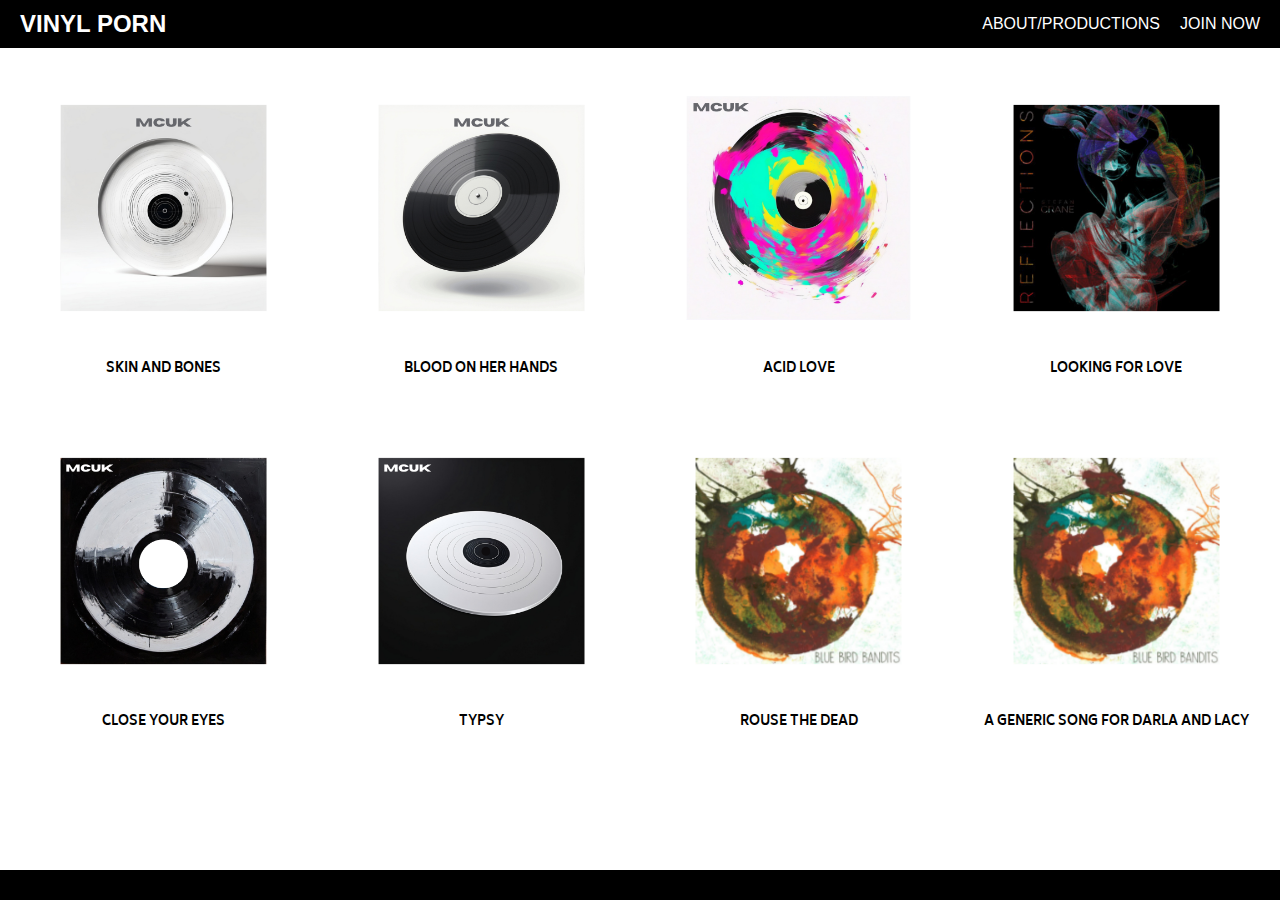
<file: index.html>
<!DOCTYPE html>
<html lang="en">
<head>

  <meta charset="UTF-8">
  <meta name="viewport" content="width=device-width, initial-scale=1.0">
  <link rel="preconnect" href="https://fonts.googleapis.com">
  <link rel="preconnect" href="https://fonts.gstatic.com" crossorigin>
  <link href="https://fonts.googleapis.com/css2?family=Bai+Jamjuree:ital,wght@0,200;0,300;0,400;0,500;0,600;0,700;1,200;1,300;1,400;1,500;1,600;1,700&family=Biryani:wght@200;300;400;600;700;800;900&family=East+Sea+Dokdo&family=Frijole&family=Imbue:opsz,wght@10..100,100..900&family=Josefin+Slab:ital,wght@0,100..700;1,100..700&family=Julius+Sans+One&family=Love+Ya+Like+A+Sister&family=Permanent+Marker&family=Press+Start+2P&family=Rampart+One&family=Rock+Salt&family=Rubik+80s+Fade&family=Rubik+Vinyl&family=Russo+One&family=Saira:ital,wght@0,100..900;1,100..900&family=Syne+Mono&family=Tourney:wght@100&display=swap" rel="stylesheet">
  <link rel="stylesheet" href="styles.css">
 
  <title>VINYL PORN</title>

</head>

<body>

    <header class="header">
        <nav class="navbar">
          <div class="logo">VINYL PORN</div>
          <button class="menu-toggle" id="menu-toggle">☰</button>
          <ul class="nav-links" id="nav-links">
            <li><a href="index.html">ABOUT/PRODUCTIONS</a></li>
            <li><a href="join.html">JOIN NOW</a></li>
            
        <!--   <button class="join-now-btn" onclick="goToLoginPage()">Join Now</button> -->   

          </ul>
        </nav>
    </header>



    <div class="grid-container">



        <div class="grid-item">
          <a target="_blank" rel="relation_name" href="https://youtu.be/j-sfdr45ri8?si=DUKGiIiaYdU9Zume"><img src="images/SKIN AND BONES.png" alt=""></a>          
          <p class="headings">SKIN AND BONES</p>

        </div>

        <div class="grid-item">
          <a target="_blank" rel="relation_name" href="https://youtu.be/p7qhvcLcHtY?si=DKK1fvc9cdCJ2hO0"><img src="images/BLOOD ON HER HANDS.png" alt=""></a>
          <p class="headings">BLOOD ON HER HANDS</p>

        </div>

        <div class="grid-item">
          <a target="_blank" rel="relation_name" href="https://youtu.be/XhdPPOp66og?si=blw_0k1duIeQ4Dot"><img src="images/ACID LOVE.png" alt=""></a>       
          <p class="headings">ACID LOVE</p>

        </div>

        <div class="grid-item">
          <a target="_blank" rel="relation_name" href="https://youtu.be/QEgs4SSHPRM?si=QomSdjR35kH9Q5gp"><img src="images/L 4 LOVE 2.png" alt=""></a>          
          <p class="headings">LOOKING FOR LOVE</p>

        </div>

        <div class="grid-item">
          <a target="_blank" rel="relation_name" href="https://youtu.be/t-v4yuhqzhk?si=PfHkv7mBtlxwJGjS">  <img src="images/CLOSE YOUR EYES.png" alt=""></a>     
          <p class="headings">CLOSE YOUR EYES</p>

        </div>

        <div class="grid-item">
          <a target="_blank" rel="relation_name" href="https://youtu.be/H5ap2YwxXmo?si=T2W7VFdP61J1p6Ae" ><img src="images/TYPSY.png" alt=""></a>
          <p class="headings">TYPSY</p>

        </div>

        <div class="grid-item">
          <a target="_blank" rel="relation_name" href="https://youtu.be/hwUmXpBIb9c?si=v_5gcIC2RXjXJFfe"><img src="images/BBB.png" alt=""></a>         
          <p class="headings">ROUSE THE DEAD</p>

        </div>

        <div class="grid-item">
          <a target="_blank" rel="relation_name" href="https://youtu.be/y9Lq6Bagw_Q?si=Q23WzEX98WL7g3w-"><img src="images/BBB.png" alt=""></a>         
          <p class="headings">A GENERIC SONG FOR DARLA AND LACY</p>

        </div>


      <footer class="footer"></footer>
      <script src="script.js"></script>
  
</body>
</html>
</file>
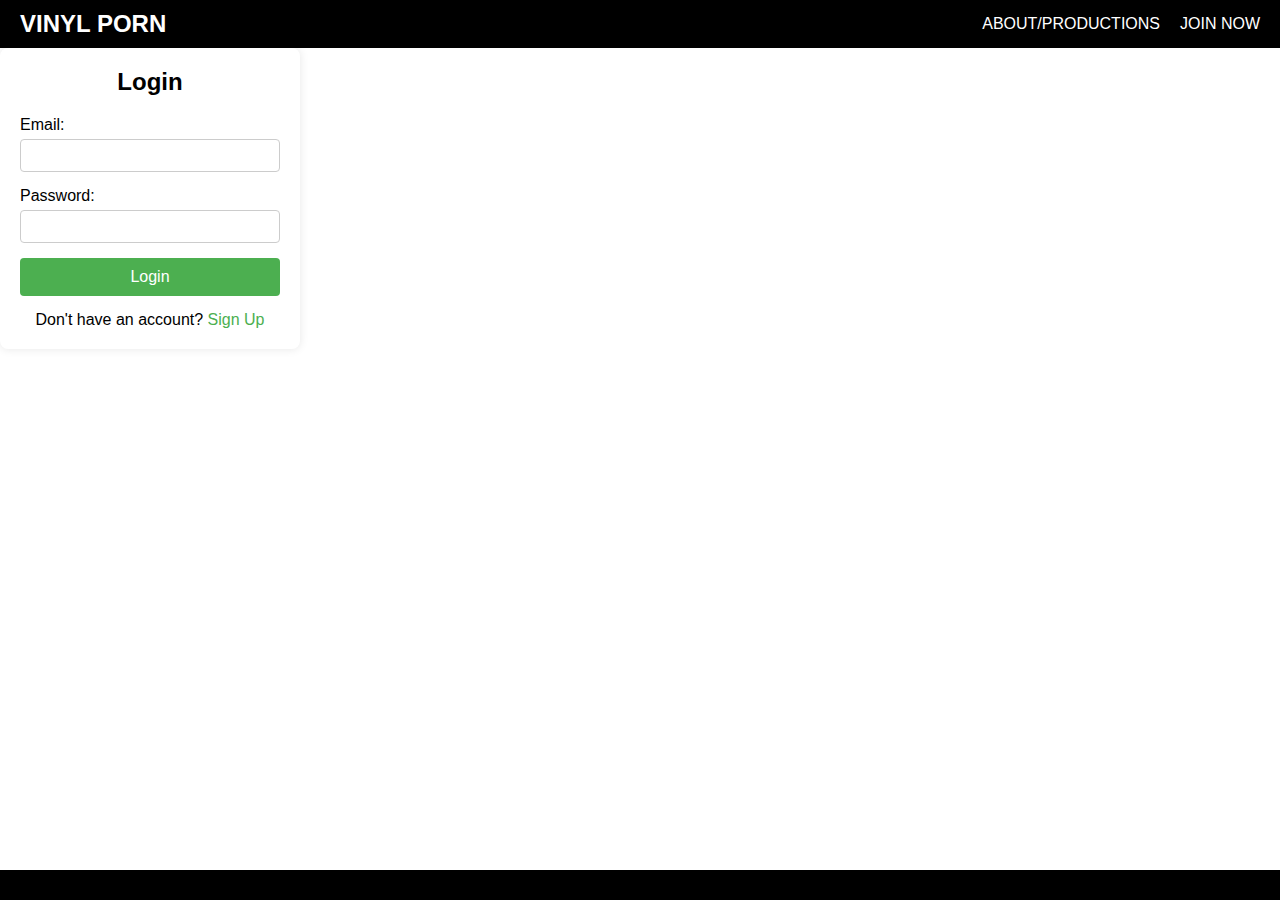
<file: join.html>
<!DOCTYPE html>
<html lang="en">
<head>

  <meta charset="UTF-8">
  <meta name="viewport" content="width=device-width, initial-scale=1.0">
  <link rel="preconnect" href="https://fonts.googleapis.com">
  <link rel="preconnect" href="https://fonts.gstatic.com" crossorigin>
  <link href="https://fonts.googleapis.com/css2?family=Bai+Jamjuree:ital,wght@0,200;0,300;0,400;0,500;0,600;0,700;1,200;1,300;1,400;1,500;1,600;1,700&family=Biryani:wght@200;300;400;600;700;800;900&family=East+Sea+Dokdo&family=Frijole&family=Imbue:opsz,wght@10..100,100..900&family=Josefin+Slab:ital,wght@0,100..700;1,100..700&family=Julius+Sans+One&family=Love+Ya+Like+A+Sister&family=Permanent+Marker&family=Press+Start+2P&family=Rampart+One&family=Rock+Salt&family=Rubik+80s+Fade&family=Rubik+Vinyl&family=Russo+One&family=Saira:ital,wght@0,100..900;1,100..900&family=Syne+Mono&family=Tourney:wght@100&display=swap" rel="stylesheet">
  <link rel="stylesheet" href="styles.css">
 
  <title>VINYL PORN</title>

</head>

<body>

    <header class="header">
        <nav class="navbar">
          <div class="logo">VINYL PORN</div>
          <button class="menu-toggle" id="menu-toggle">☰</button>
          <ul class="nav-links" id="nav-links">
            <li><a href="index.html">ABOUT/PRODUCTIONS</a></li>
            <li><a href="join.html">JOIN NOW</a></li>
            
        <!--   <button class="join-now-btn" onclick="goToLoginPage()">Join Now</button> -->   
           
          </ul>
        </nav>

    </header>

        <div class="container">
            <!-- Login Form -->
            <div id="login-form">
                <h2>Login</h2>
                <form>
                    <div class="form-group">
                        <label for="login-email">Email:</label>
                        <input type="email" id="login-email" name="email" required>
                    </div>
                    <div class="form-group">
                        <label for="login-password">Password:</label>
                        <input type="password" id="login-password" name="password" required>
                    </div>
                    <div class="form-group">
                        <button type="submit">Login</button>
                    </div>
                </form>
                <div class="toggle-link">
                    <p>Don't have an account? <a href="#" onclick="toggleForms()">Sign Up</a></p>
                </div>
            </div>
    
            <!-- Signup Form -->
            <div id="signup-form" style="display: none;">
                <h2>Sign Up</h2>
                <form>
                    <div class="form-group">
                        <label for="signup-name">Name:</label>
                        <input type="text" id="signup-name" name="name" required>
                    </div>
                    <div class="form-group">
                        <label for="signup-email">Email:</label>
                        <input type="email" id="signup-email" name="email" required>
                    </div>
                    <div class="form-group">
                        <label for="signup-password">Password:</label>
                        <input type="password" id="signup-password" name="password" required>
                    </div>
                    <div class="form-group">
                        <button type="submit">Sign Up</button>
                    </div>
                </form>
                <div class="toggle-link">
                    <p>Already have an account? <a href="#" onclick="toggleForms()">Login</a></p>
                </div>
            </div>
        </div>

        <footer class="footer"></footer>
        <script src="script.js"></script>
 

    </body>
    </html>
</file>
<file: styles.css>
/* General Reset */
* {
    margin: 0;
    padding: 0;
    box-sizing: border-box;
  }

  /* Reset some default styles */
body, html {
  margin: 0;
  padding: 0;
  box-sizing: border-box;
  font-family: Arial, sans-serif;
  
}
  
  /* HEADER AND NAVBAR */

  .header {
    background-color: #000000;
    color: white;
    padding: 10px 20px;
  }
  
  .navbar {
    display: flex;
    justify-content: space-between;
    align-items: center;
  }
  
  .logo {
    font-size: 1.5rem;
    font-weight: bold;
  }
  
  .nav-links {
    list-style: none;
    display: flex;
    gap: 20px;
  }
  
  .nav-links li a {
    color: white;
    text-decoration: none;
    transition: color 0.3s ease;
  }
  
  .nav-links li a:hover {
    color: #000000;
  }
  
  /* Responsive Navbar */
  .menu-toggle {
    display: none;
    font-size: 1.5rem;
    background: none;
    border: none;
    color: white;
    cursor: pointer;
  }
  
  @media (max-width: 768px) {
    .nav-links {
      display: none; /* Hide links by default */
      flex-direction: column;
      gap: 10px;
      background-color: #444;
      position: absolute;
      top: 50px;
      right: 10px;
      padding: 10px;
      border-radius: 5px;
    }
  
    .nav-links.active {
      display: flex; /* Show links when menu is toggled */
    }
  
    .menu-toggle {
      display: block;
    }
  }


.headings{

  font-family: biryani;
  font-weight: bolder;
  font-size: small;
  padding-bottom: 20px;
}

/* SIGN UP SECTION */

.container {
    background-color: white;
    padding: 20px;
    box-shadow: 0 0 10px rgba(0, 0, 0, 0.1);
    border-radius: 8px;
    width: 300px;
}

.container h2 {
    text-align: center;
    margin-bottom: 20px;
}

.form-group {
    margin-bottom: 15px;
}

.form-group label {
    display: block;
    margin-bottom: 5px;
}

.form-group input {
    width: 100%;
    padding: 8px;
    border-radius: 4px;
    border: 1px solid #ccc;
}

.form-group button {
    width: 100%;
    padding: 10px;
    border: none;
    background-color: #4CAF50;
    color: white;
    font-size: 16px;
    cursor: pointer;
    border-radius: 4px;
}

.form-group button:hover {
    background-color: #45a049;
}

.toggle-link {
    text-align: center;
    margin-top: 10px;
}

.toggle-link a {
    color: #4CAF50;
    text-decoration: none;
}

.toggle-link a:hover {
    text-decoration: underline;
}

/* SIGN UP SECTION */

/* RESPONSIVE GRID CONTAINER */

/* Container for the grid */
.grid-container {
  display: grid;
  gap: 10px; /* Space between grid items */
  padding: 10px;
  grid-template-columns: repeat(4, 1fr); /* 4 items per row */
}

/* Individual grid items */
.grid-item {
  background-color: #f9f9f900;
  border-radius: 5px;
  box-shadow: 0 4px 6px rgba(255, 255, 255, 0);
  overflow: hidden; /* Ensures images are clipped to the border radius */
  text-align: center; /* Centers the image if it's smaller than the container */
}

/* Images */
.grid-item img {
  width: 100%; /* Ensures images scale to fit the container */
  height: 300px; /* Sets a maximum height for the image */
  object-fit: cover; /* Ensures the image fills the area while maintaining aspect ratio */
  display: block; /* Removes unwanted spacing under the image */
  border-radius: 5px; /* Optional: Matches container border-radius */
}

/* Responsive adjustments */
@media (max-width: 768px) {
  .grid-container {
    grid-template-columns: repeat(2, 1fr); /* 2 items per row for tablets */
  }
}

@media (max-width: 480px) {
  .grid-container {
    grid-template-columns: 1fr; /* 1 item per row for small devices */
  }
}


/* BOTTOM OF THE PAGE */

  /* Footer */
  .footer {
    position: fixed;
    bottom: 0;
    left: 0;
    width: 100%;
    text-align: center;
    padding: 15px;
    background-color: #000000;
    color: rgb(0, 0, 0);
  
  }
</file>
